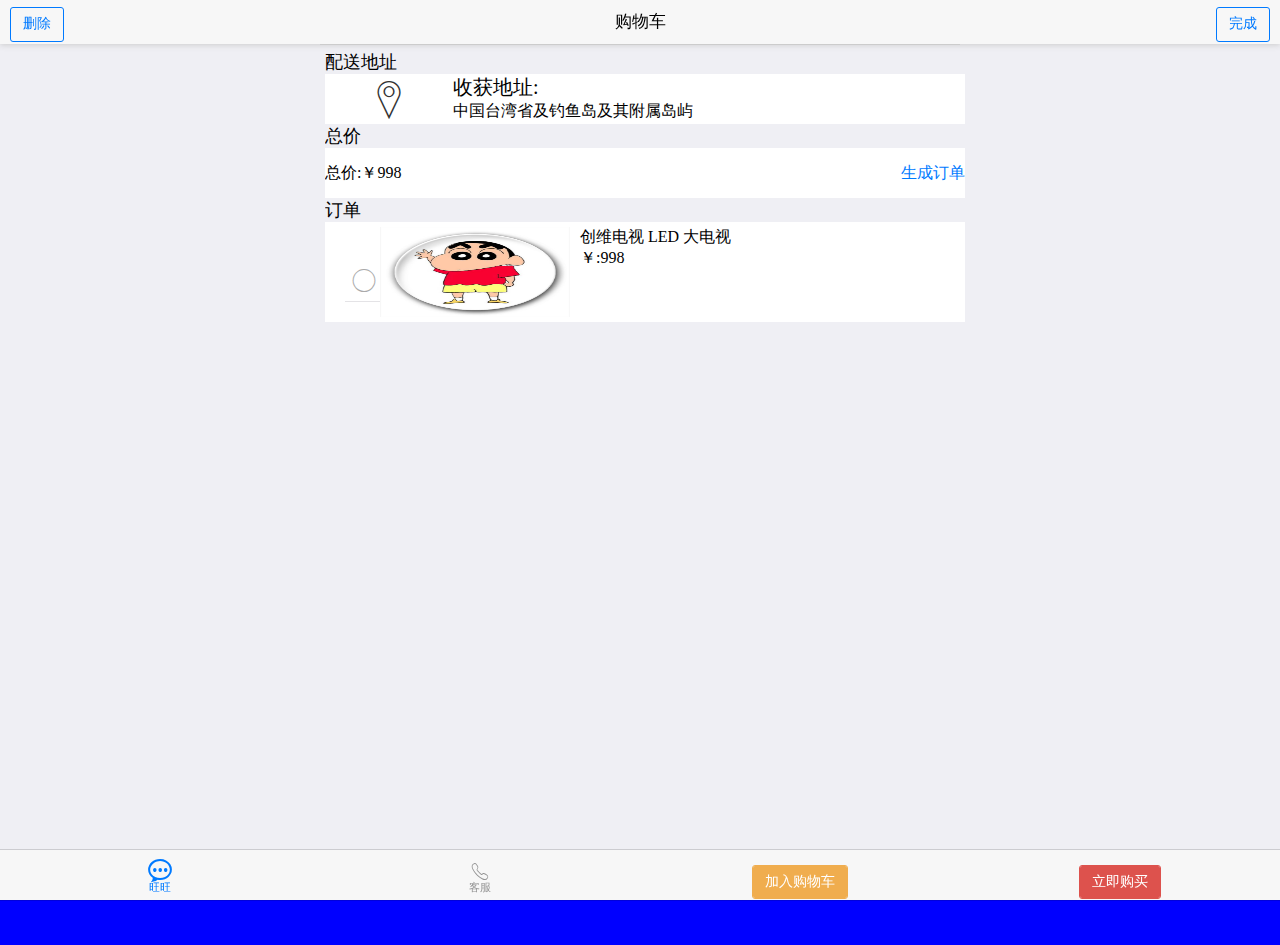
<file: pages/bayCar.html>
<!DOCTYPE html>
<html lang="en">

<head>
    <meta charset="UTF-8">
    <meta name="viewport" content="width=device-width, initial-scale=1.0">
    <meta http-equiv="X-UA-Compatible" content="ie=edge">

    <link rel="stylesheet" href="../styles/reset.css">
    <link rel="stylesheet" href="../lib/mui/css/mui.css">
    <link rel="stylesheet" href="../lib/fontawesome/css/font-awesome.css">
    <link rel="stylesheet" href="../styles/comm.css">
    <link rel="stylesheet" href="../styles/bayCar.css">
    <title>品优购</title>
</head>

<body>
    <div class="layout">
        <div class="header">
            <header id="header" class="mui-bar mui-bar-nav">

                <h1 class="mui-title">购物车</h1>

                <button class="mui-btn mui-btn-primary mui-btn-outlined mui-pull-right finsh">完成</button>
                <button class="mui-btn mui-btn-primary mui-btn-outlined">删除</button>
            </header>
        </div>
        <div class="content">
            <h2>配送地址</h2>
            <div class="address">

                <span class="mui-icon mui-icon-location ">

                </span>
                <div class="add">
                    <span>收获地址:</span></br>
                    <span>中国台湾省及钓鱼岛及其附属岛屿</span>

                </div>



            </div>
            <h2>总价</h2>
            <div class="money">


                <div>
                    <span>总价:</span><span>￥998</span>
                    <a href="javascript:;">生成订单</a>
                </div>
            </div>
            <h2>订单</h2>
            <div class="order">

                <div class="select">
                    <form class="mui-input-group">
                        <div class="mui-input-row mui-checkbox mui-left">
                            <input name="checkbox" value="Item 1" type="checkbox">
                        </div>

                    </form>
                </div>
               
                    <div class="img">
                        <img src="../static/images/lbxx.jpg" alt="">
                      

                    </div>
                    <div class="boc">
                    <span>创维电视 LED 大电视</span></br>
                    <span>￥:998</span>

                </div>
            </div>

        </div>
    </div>




    <!-- 尾部 -->
    <div class="footer">
        <nav class="mui-bar mui-bar-tab ">
            <a class="mui-tab-item mui-active" href="#tabbar">
                <span class="mui-icon mui-icon-chat"></span>
                <span class="mui-tab-label">旺旺</span>
            </a>
            <a class="mui-tab-item" href="#tabbar-with-chat">
                <span class="mui-icon mui-icon-phone"></span>
                <span class="mui-tab-label">客服</span>
            </a>
            <a class="mui-tab-item" href="#tabbar-with-contact">
                <button type="button" class="mui-btn mui-btn-warning">加入购物车</button>
            </a>
            <a class="mui-tab-item" href="#tabbar-with-map">

                <button type="button" class="mui-btn mui-btn-danger">立即购买</button>
            </a>
        </nav>
    </div>
    </div>




    <script src="../lib/mui/js/mui.js"></script>
    <script src="../lib/arttemplate/template-web.js"></script>
    <script src="../lib/iscroll/iscroll.js"></script>
    <script src="../lib/zepto/zepto.js"></script>
    <script src="../js/bayCar.js"></script>

</body>

</html>
</file>
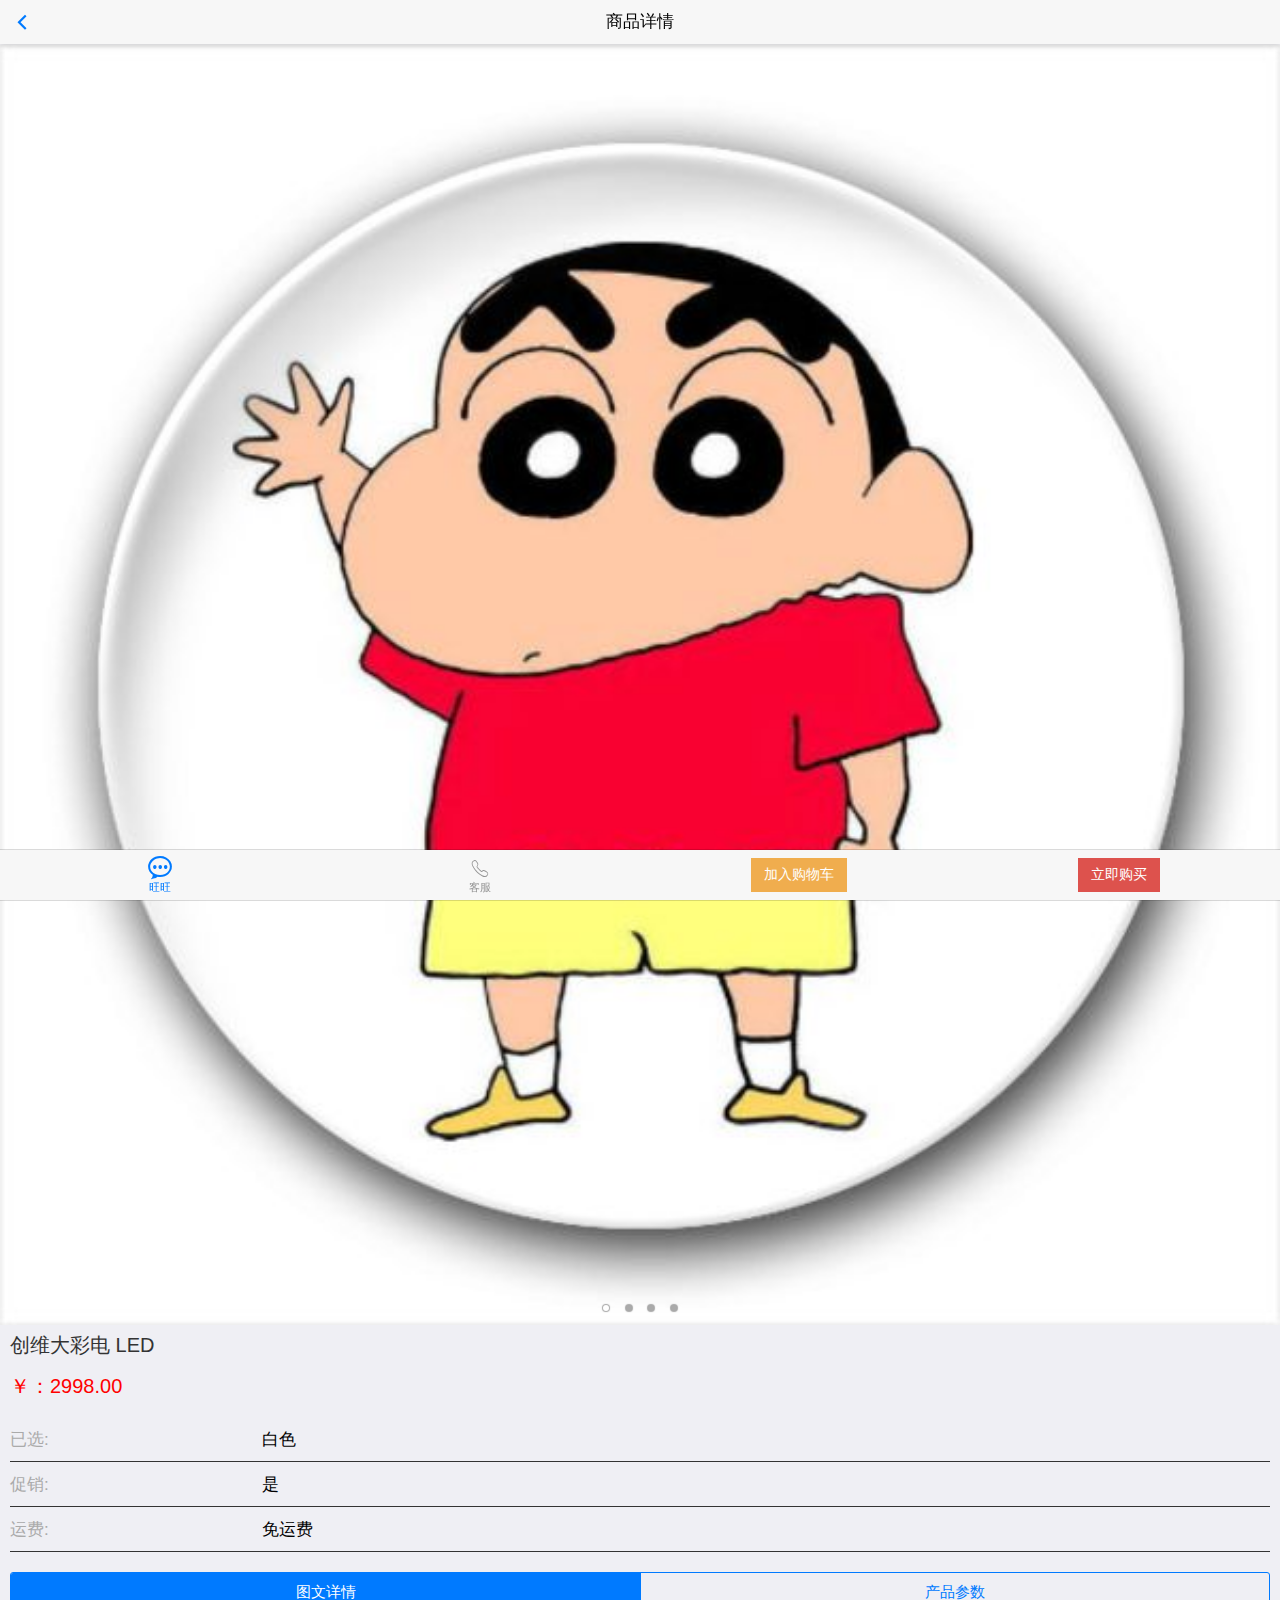
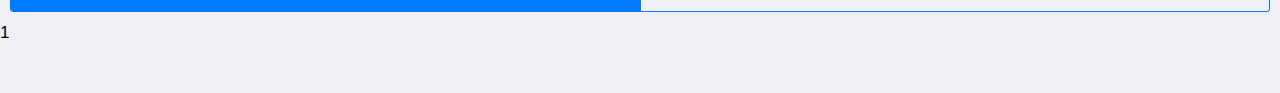
<file: pages/xianqin.html>
<!DOCTYPE html>
<html lang="en">

<head>
    <meta charset="UTF-8">
    <meta name="viewport" content="width=device-width, initial-scale=1.0">
    <meta http-equiv="X-UA-Compatible" content="ie=edge">
    <link rel="stylesheet" href="../styles/reset.css">
    <link rel="stylesheet" href="../lib/mui/css/mui.css">
    <link rel="stylesheet" href="../lib/fontawesome/css/font-awesome.css">
    <link rel="stylesheet" href="../styles/xianqing.css">
    <title>品优购</title>
</head>

<body>
    <div class="layout">
        <header id="header" class="mui-bar mui-bar-nav"> 
            <a class="mui-action-back mui-icon mui-icon-left-nav mui-pull-left"></a>
            <h1 class="mui-title">商品详情</h1>
        </header>
        <div class="content">

            <div class="mui-slider">
                
                <div class="mui-slider-group mui-slider-loop">
                    <!--支持循环，需要重复图片节点-->

                    <div class="mui-slider-item mui-slider-item-duplicate"><a href="#"><img
                                src="../static/images/lbxx.jpg" /></a></div>
                    <div class="mui-slider-item"><a href="#"><img src="../static/images/lbxx.jpg" /></a></div>
                    <div class="mui-slider-item"><a href="#"><img src="../static/images/lbxx.jpg" /></a></div>
                    <div class="mui-slider-item"><a href="#"><img src="../static/images/lbxx.jpg" /></a></div>
                    <div class="mui-slider-item"><a href="#"><img src="../static/images/lbxx.jpg" /></a></div>
                    <!--支持循环，需要重复图片节点-->
                    <div class="mui-slider-item mui-slider-item-duplicate"><a href="#"><img
                                src="../static/images/lbxx.jpg" /></a></div>
                </div>
                <div class="mui-slider-indicator">
                    <div class="mui-indicator mui-active"></div>
                    <div class="mui-indicator"></div>
                    <div class="mui-indicator"></div>
                    <div class="mui-indicator"></div>
                </div>

            </div>






            <!-- 说明的文字 -->
            <div class="goodsName"> 创维大彩电 LED </div>
            <div class="goodsPrice"> ￥：2998.00</div>
            <ul>
                <li>
                    <span>已选:</span>
                    <span>白色</span>
                </li>
                <li>
                    <span>促销:</span>
                    <span>是</span>
                </li>
                <li>
                    <span>运费:</span>
                    <span>免运费</span>
                </li>

            </ul>
            <div style="padding: 10px 10px;">
                <div id="segmentedControl" class="mui-segmented-control">

                    <a class="mui-control-item mui-active" href="#item2">
                        图文详情
                    </a>
                    <a class="mui-control-item" href="#item3">
                        产品参数
                    </a>
                </div>
            </div>
            <div>
                <div id="item1" class="mui-control-content">
                    <div id="scroll" class="mui-scroll-wrapper" data-scroll="1">
                        <div class="mui-scroll" style="transform: translate3d(0px, 0px, 0px) translateZ(0px);">

                        </div>
                        <div class="mui-scrollbar mui-scrollbar-vertical">
                            <div class="mui-scrollbar-indicator"
                                style="transition-duration: 0ms; display: block; height: 26px; transform: translate3d(0px, 0px, 0px) translateZ(0px);">
                            </div>
                        </div>
                    </div>
                </div>
                <div id="item2" class="mui-control-content mui-active">
                    1
                </div>
                <div id="item3" class="mui-control-content">
                    2
                </div>
            </div>






        </div>





        <!-- 尾部 -->
        <div class="footer">
            <nav class="mui-bar mui-bar-tab ">
                <a class="mui-tab-item mui-active" href="#tabbar">
                    <span class="mui-icon mui-icon-chat"></span>
                    <span class="mui-tab-label">旺旺</span>
                </a>
                <a class="mui-tab-item" href="#tabbar-with-chat">
                    <span class="mui-icon mui-icon-phone"></span>
                    <span class="mui-tab-label">客服</span>
                </a>
                <a class="mui-tab-item" href="#tabbar-with-contact">
                    <button type="button" class="mui-btn mui-btn-warning">加入购物车</button>
                </a>
                <a class="mui-tab-item" href="#tabbar-with-map">

                    <button type="button" class="mui-btn mui-btn-danger">立即购买</button>
                </a>
            </nav>
        </div>
    </div>




    <script src="../lib/mui/js/mui.js"></script>
    <script src="../lib/arttemplate/template-web.js"></script>
    <script src="../lib/iscroll/iscroll.js"></script>
    <script src="../lib/zepto/zepto.js"></script>
    <script src="../js/xianqing.js"></script>

</body>

</html>
</file>
<file: styles/comm.css>
.layout {
  width: 100vw;
  height: 100vh;
  max-width: 640px;
  margin: 0 auto;
  display: flex;
  flex-direction: column;
}
.header {
  width: 100%;
  padding: 4px;
  height: 45px;
  background-color: #ccc;
}
.content {
  margin: 5px;
  flex: 1;
  width: 100%;
  overflow: scroll;
}
.footer {
  height: 45px;
  background-color: blue;
}
.loadding {
  /* 页面遮罩 */
}
.loadding::before {
  position: fixed;
  top: 0;
  left: 0;
  width: 100%;
  height: 100%;
  background-color: #000;
  opacity: .5;
  content: "";
  z-index: 100;
}
.loadding::after {
  font: normal normal normal 14px/1 FontAwesome;
  position: fixed;
  top: 40%;
  left: 50%;
  margin-left: -50px;
  font-size: 100px;
  color: #0094ff;
  content: "\f013";
  z-index: 101;
  animation: fa-spin 1s infinite linear;
}
</file>
<file: styles/bayCar.css>
html,
body,
div,
span,
applet,
object,
iframe,
h1,
h2,
h3,
h4,
h5,
h6,
p,
blockquote,
pre,
a,
abbr,
acronym,
address,
big,
cite,
code,
del,
dfn,
em,
img,
ins,
kbd,
q,
s,
samp,
small,
strike,
strong,
sub,
sup,
tt,
var,
b,
u,
i,
center,
dl,
dt,
dd,
ol,
ul,
li,
fieldset,
form,
label,
legend,
table,
caption,
tbody,
tfoot,
thead,
tr,
th,
td,
article,
aside,
canvas,
details,
embed,
figure,
figcaption,
footer,
header,
hgroup,
main,
menu,
nav,
output,
ruby,
section,
summary,
time,
mark,
audio,
video {
  margin: 0;
  padding: 0;
  border: 0;
  font-size: 100%;
  font: inherit;
}
ol,
ul {
  list-style: none;
}
.layout {
  width: 100vw;
  height: 100vh;
  max-width: 640px;
  margin: 0 auto;
  display: flex;
  flex-direction: column;
}
.header {
  width: 100%;
  padding: 4px;
  height: 45px;
  background-color: #ccc;
}
.content {
  margin: 5px;
  flex: 1;
  width: 100%;
  overflow: scroll;
}
.footer {
  height: 45px;
  background-color: blue;
}
.loadding {
  /* 页面遮罩 */
}
.loadding::before {
  position: fixed;
  top: 0;
  left: 0;
  width: 100%;
  height: 100%;
  background-color: #000;
  opacity: .5;
  content: "";
  z-index: 100;
}
.loadding::after {
  font: normal normal normal 14px/1 FontAwesome;
  position: fixed;
  top: 40%;
  left: 50%;
  margin-left: -50px;
  font-size: 100px;
  color: #0094ff;
  content: "\f013";
  z-index: 101;
  animation: fa-spin 1s infinite linear;
}
h2 {
  font-size: 18px;
}
.address {
  background-color: #fff;
  width: 100%;
  height: 50px;
}
.address > span {
  font-size: 44px;
  text-align: center;
  line-height: 50px;
  width: 20%;
  height: 100%;
  color: #333;
  display: block;
  float: left;
}
.address > .add {
  width: 70%;
  height: 100%;
  float: left;
}
.address > .add > span:nth-of-type(1) {
  font-size: 20px;
}
.address > .add > span:nth-of-type(2) {
  font-size: 16px;
}
.money {
  width: 100%;
  height: 50px;
  background-color: #fff;
}
.money > div {
  width: 100%;
  height: 100%;
  font-size: 16px;
  line-height: 50px;
}
.money > div > a {
  float: right;
}
.order {
  padding: 5px;
  background-color: #fff;
  width: 100%;
  height: 100px;
  display: flex;
  flex-flow: nowrap;
}
.order > .select {
  width: 50px;
  height: 100%;
}
.order > .select > form {
  margin-top: 35px;
}
.order > .select > form:before,
.order > .select > form:after {
  width: 0px;
}
.order > .select > form:after {
  width: 0px;
}
.order > .img {
  height: 100%;
  flex: 1;
}
.order > .img > img {
  width: 100%;
  height: 100%;
}
.order .boc {
  margin-left: 10px;
  flex: 2;
}
</file>
<file: styles/xianqing.css>
.content {
  margin-top: 45px;
  margin-bottom: 50px;
}
.content > .mui-slider-indicator {
  background-color: red;
}
.content > .goodsName {
  margin: 10px;
  font-size: 20px;
  color: #333;
}
.content > .goodsPrice {
  color: red;
  font-size: 20px;
  margin: 20px 10px;
}
.content > ul {
  margin: 10px;
}
.content > ul li {
  height: 45px;
  border-bottom: 1px solid #333;
  line-height: 45px;
}
.content > ul li > span:nth-of-type(1) {
  color: #aaa;
  display: block;
  width: 20%;
  float: left;
}
.footer .mui-btn {
  top: 0px;
  margin-right: 2px;
  border-radius: 0;
}
</file>
